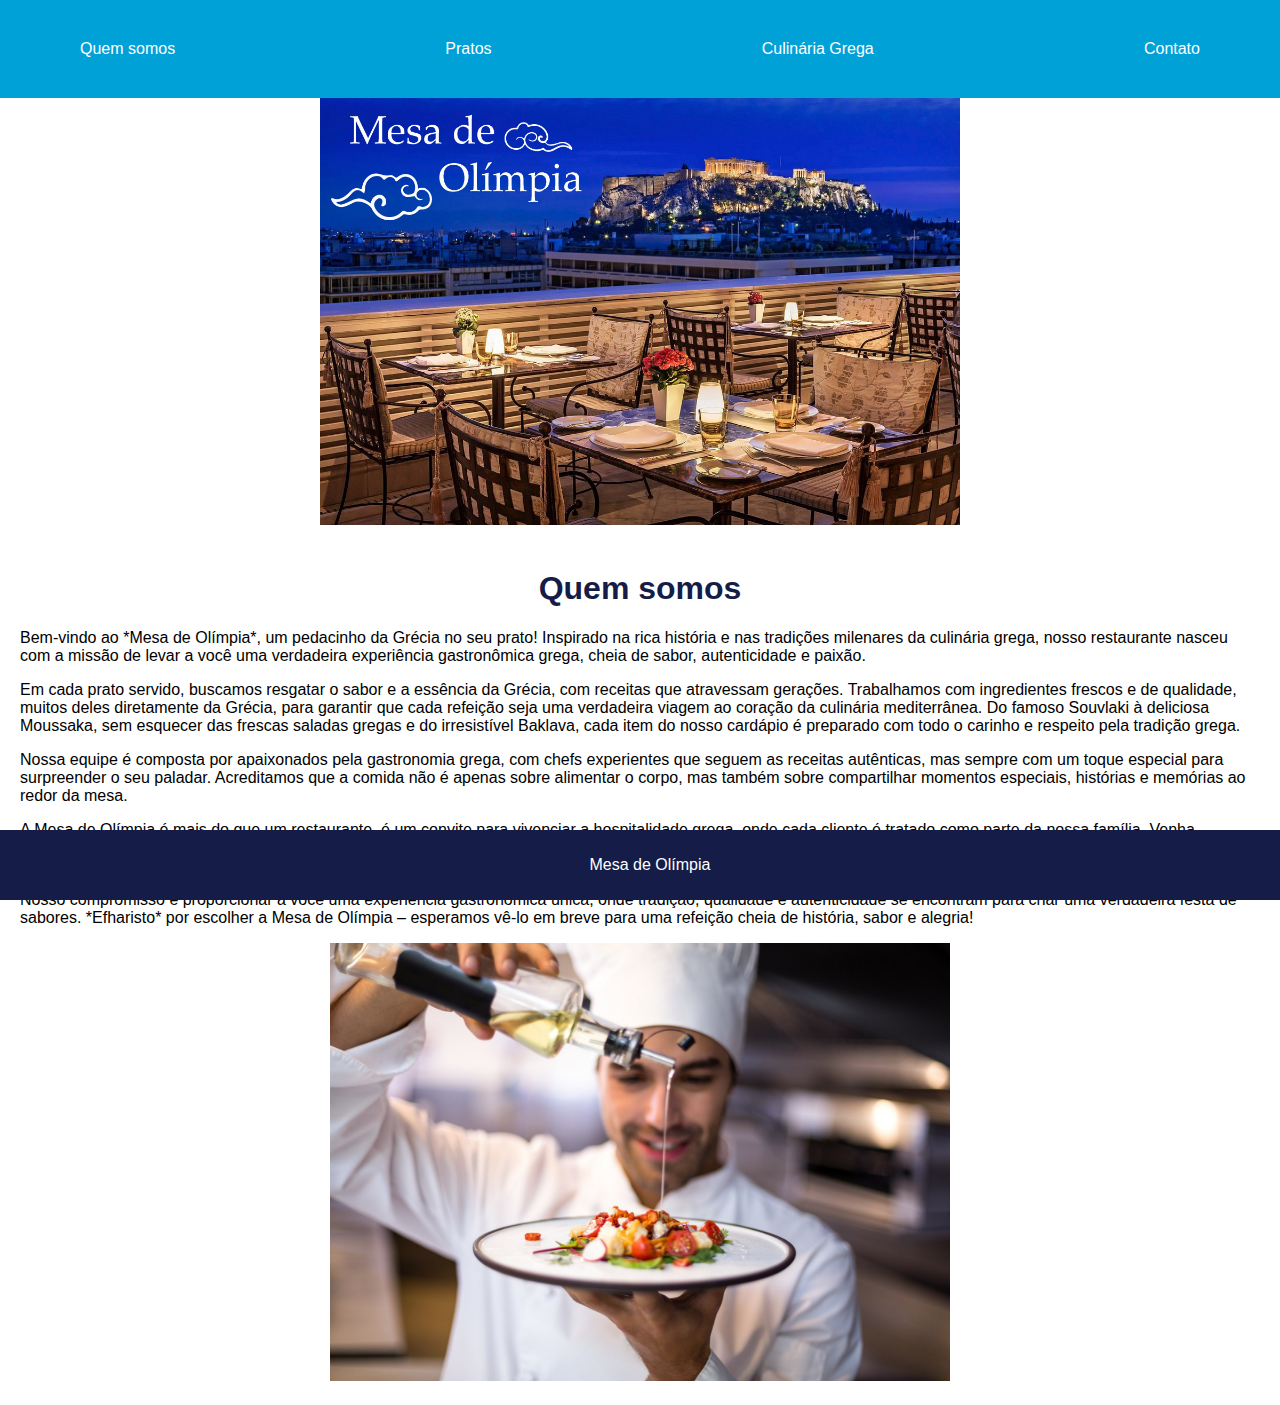
<file: index.html>
<!DOCTYPE html>
<html lang="pt-BR">
<head>
    <meta charset="UTF-8">
    <meta name="viewport" content="width=device-width, initial-scale=1.0">
    <title>Mesa de Olímpia</title>
    <style>
        body {
            font-family: Arial, sans-serif;
            margin: 0;
            padding: 0;
        }
        header {
            background-color: #00A1D7;
            padding: 40px 50px;
            color: white;
        }
        header nav {
            display: flex;
            justify-content: space-between;
        }
        header a {
            color: white;
            text-decoration: none;
            margin: 0 30px;
        }
        header a:hover {
            text-decoration: underline;
        }
        .banner {
            width: 100%;
            height: 300px;
            background-color: #ccc;
            display: flex;
            align-items: center;
            justify-content: center;
            font-size: 24px;
            color: #555;
        }
        .content {
            padding: 20px;
        }
        .content h1 {
            color: #151C48;
            text-align: center;
        }

        footer {
            background-color: #151C48;
            color: white;
            text-align: center;
            padding: 10px;
            position: fixed;
            bottom: 0;
            width: 100%;
        }

        img {
            max-width: 50%;
            height: auto;
        }
    </style>
</head>
<body>
    <header>
        <nav>
            <a href="#Quem somos">Quem somos</a>
            <a href="#Pratos">Pratos</a>
            <a href="#Culinária Grega">Culinária Grega</a>
            <a href="#Contato">Contato</a>
        </nav>
    </header>
    <center>
        <img src="images/Foto-pro-banner.jpg">
    </center>

    <div class="content">
        <h1>Quem somos</h1>
        <p>Bem-vindo ao *Mesa de Olímpia*, um pedacinho da Grécia no seu prato! Inspirado na rica história e nas tradições milenares da culinária grega, nosso restaurante nasceu com a missão de levar a você uma verdadeira experiência gastronômica grega, cheia de sabor, autenticidade e paixão.<p>
            
            <p>Em cada prato servido, buscamos resgatar o sabor e a essência da Grécia, com receitas que atravessam gerações. Trabalhamos com ingredientes frescos e de qualidade, muitos deles diretamente da Grécia, para garantir que cada refeição seja uma verdadeira viagem ao coração da culinária mediterrânea. Do famoso Souvlaki à deliciosa Moussaka, sem esquecer das frescas saladas gregas e do irresistível Baklava, cada item do nosso cardápio é preparado com todo o carinho e respeito pela tradição grega.<p>
            
                <p>Nossa equipe é composta por apaixonados pela gastronomia grega, com chefs experientes que seguem as receitas autênticas, mas sempre com um toque especial para surpreender o seu paladar. Acreditamos que a comida não é apenas sobre alimentar o corpo, mas também sobre compartilhar momentos especiais, histórias e memórias ao redor da mesa.<p>
            
                    <p>A Mesa de Olímpia é mais do que um restaurante, é um convite para vivenciar a hospitalidade grega, onde cada cliente é tratado como parte da nossa família. Venha saborear a Grécia em cada garfada e descubra por que nosso restaurante é o lugar perfeito para uma refeição deliciosa, um encontro com amigos ou uma celebração de momentos inesquecíveis.<p>
            
                        <p>Nosso compromisso é proporcionar a você uma experiência gastronômica única, onde tradição, qualidade e autenticidade se encontram para criar uma verdadeira festa de sabores. *Efharisto* por escolher a Mesa de Olímpia – esperamos vê-lo em breve para uma refeição cheia de história, sabor e alegria!<p>
            
            </p>
            <center>
                <img src="images/quem-somos.png">
            </center>

    </div>

</div>

    <footer>
        <p>Mesa de Olímpia</p>
    </footer>
</body>
</html>
</file>
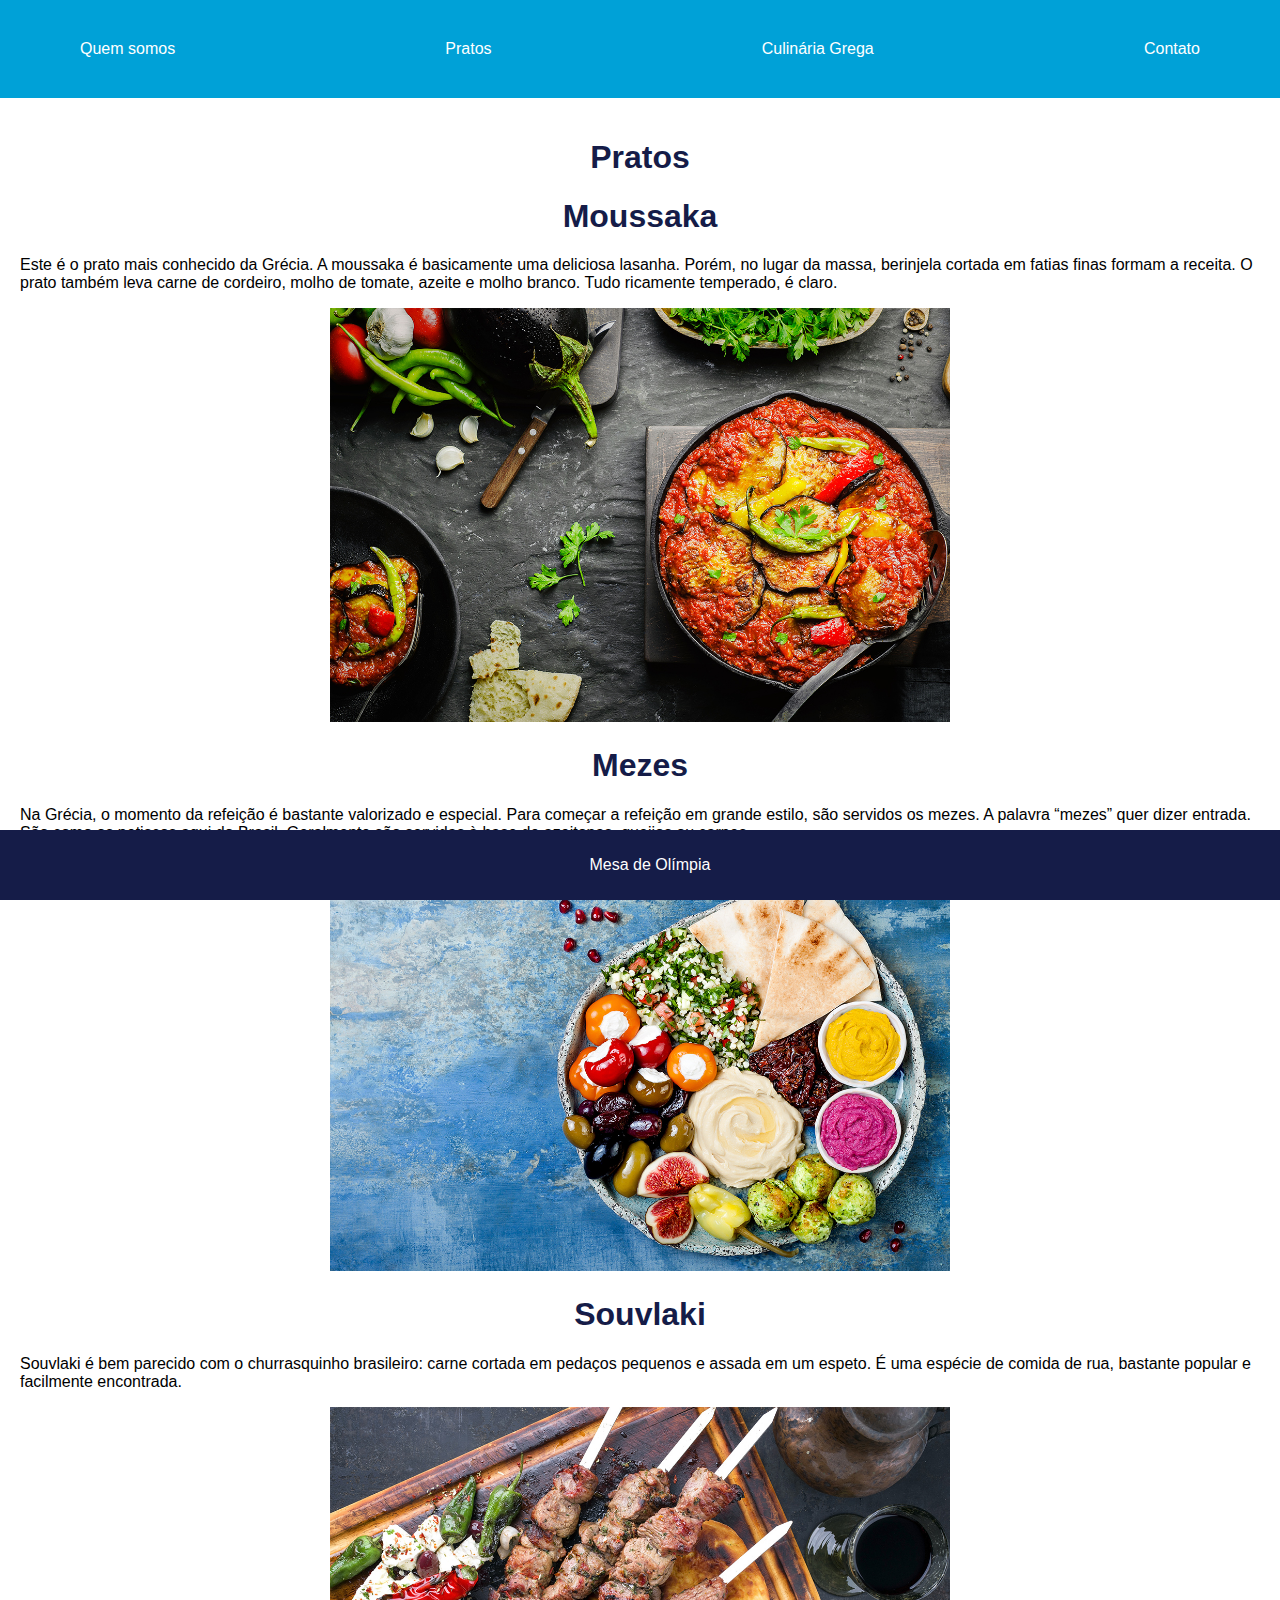
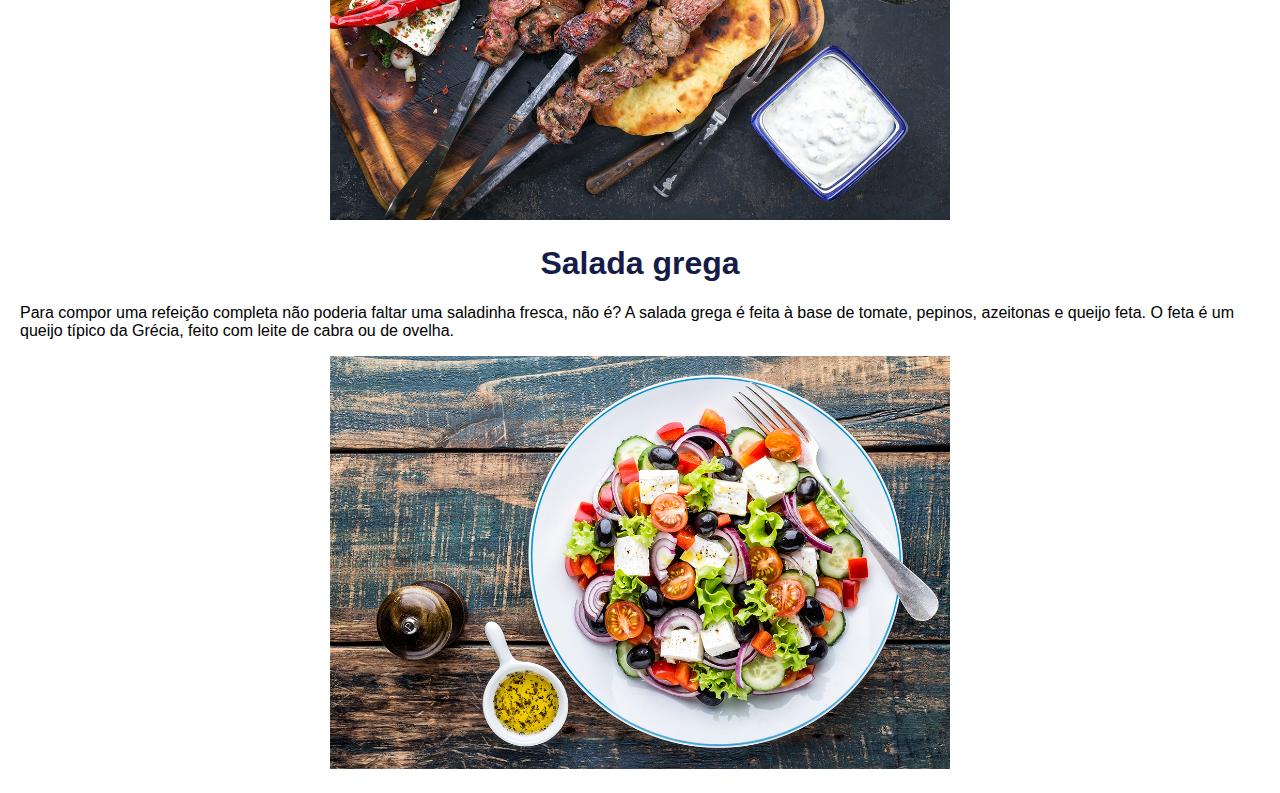
<file: index2.html>
<!DOCTYPE html>
<html lang="pt-br">
<head>
    <meta charset="UTF-8">
    <meta name="viewport" content="width=device-width, initial-scale=1.0">
    <title>Tela-Pratos</title>

    <style>
        body {
            font-family: Arial, sans-serif;
            margin: 0;
            padding: 0;
        }
        header {
            background-color: #00A1D7;
            padding: 40px 50px;
            color: white;
        }
        header nav {
            display: flex;
            justify-content: space-between;
        }
        header a {
            color: white;
            text-decoration: none;
            margin: 0 30px;
        }
        header a:hover {
            text-decoration: underline;
        }
        .banner {
            width: 100%;
            height: 300px;
            background-color: #ccc;
            display: flex;
            align-items: center;
            justify-content: center;
            font-size: 24px;
            color: #555;
        }
        .content {
            padding: 20px;
        }
        .content h1 {
            color: #151C48;
            text-align: center;
        }

        footer {
            background-color: #151C48;
            color: white;
            text-align: center;
            padding: 10px;
            position: fixed;
            bottom: 0;
            width: 100%;
        }

        img {
            max-width: 50%;
            height: auto;
        }
    </style>
</head>
<body>
    <header>
        <nav>
            <a href="#Quem somos">Quem somos</a>
            <a href="#Pratos">Pratos</a>
            <a href="#Culinária Grega">Culinária Grega</a>
            <a href="#Contato">Contato</a>
        </nav>
    </header>

    <div class="content">
        <h1>Pratos</h1>
            <h1>Moussaka</h1>
            <p>Este é o prato mais conhecido da Grécia. A moussaka é basicamente uma deliciosa lasanha. Porém, no lugar da massa, berinjela cortada em fatias finas formam a receita. O prato também leva carne de cordeiro, molho de tomate, azeite e molho branco. Tudo ricamente temperado, é claro.</p>
            <center>
                <img src="images/imagem-1.jpg">
            </center>

            <h1>Mezes</h1>
            <p>Na Grécia, o momento da refeição é bastante valorizado e especial. Para começar a refeição em grande estilo, são servidos os mezes. A palavra “mezes” quer dizer entrada. São como os petiscos aqui do Brasil. Geralmente são servidas à base de azeitonas, queijos ou carnes.</p>
    <center>
        <img src="images/imagem-2.jpg">
    </center>
    
    <h1>Souvlaki</h1>
    <p>Souvlaki é bem parecido com o churrasquinho brasileiro: carne cortada em pedaços pequenos e assada em um espeto. É uma espécie de comida de rua, bastante popular e facilmente encontrada.</p>
    <center>
        <img src="images/imagem-3.jpg">
    </center>

    <h1>Salada grega</h1>
    <p>Para compor uma refeição completa não poderia faltar uma saladinha fresca, não é? A salada grega é feita à base de tomate, pepinos, azeitonas e queijo feta. O feta é um queijo típico da Grécia, feito com leite de cabra ou de ovelha.</p>
    <center>
        <img src="images/imagem-4.jpg">
    </center>
</div>

<footer>
    <p>Mesa de Olímpia</p>
</footer>

</body>
</html>
</file>
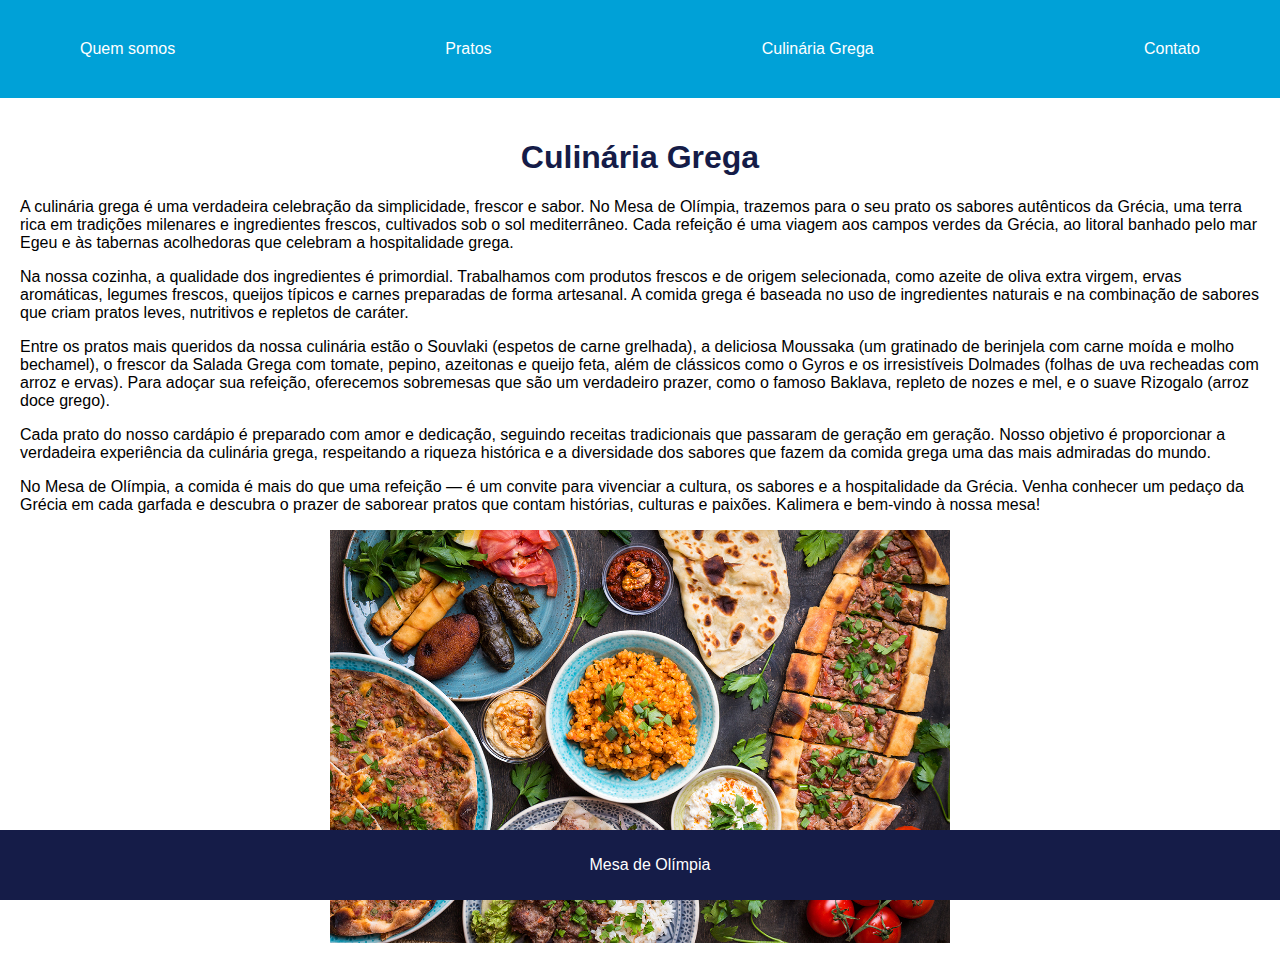
<file: index3.html>
<!DOCTYPE html>
<html lang="pt-br">
<head>
    <meta charset="UTF-8">
    <meta name="viewport" content="width=device-width, initial-scale=1.0">
    <title><Tela-Culinaria-Grega></Tela-Culinaria-Grega></title>
    <style>
        body {
            font-family: Arial, sans-serif;
            margin: 0;
            padding: 0;
        }
        header {
            background-color: #00A1D7;
            padding: 40px 50px;
            color: white;
        }
        header nav {
            display: flex;
            justify-content: space-between;
        }
        header a {
            color: white;
            text-decoration: none;
            margin: 0 30px;
        }
        header a:hover {
            text-decoration: underline;
        }
        .banner {
            width: 100%;
            height: 300px;
            background-color: #ccc;
            display: flex;
            align-items: center;
            justify-content: center;
            font-size: 24px;
            color: #555;
        }
        .content {
            padding: 20px;
        }
        .content h1 {
            color: #151C48;
            text-align: center;
        }

        footer {
            background-color: #151C48;
            color: white;
            text-align: center;
            padding: 10px;
            position: fixed;
            bottom: 0;
            width: 100%;
        }

        img {
            max-width: 50%;
            height: auto;
        }
    </style>
</head>

<body>
    <header>
        <nav>
            <a href="#Quem somos">Quem somos</a>
            <a href="#Pratos">Pratos</a>
            <a href="#Culinária Grega">Culinária Grega</a>
            <a href="#Contato">Contato</a>
        </nav>
    </header>

    <div class="content">
        <h1>Culinária Grega</h1>
        <p>A culinária grega é uma verdadeira celebração da simplicidade, frescor e sabor. No Mesa de Olímpia, trazemos para o seu prato os sabores autênticos da Grécia, uma terra rica em tradições milenares e ingredientes frescos, cultivados sob o sol mediterrâneo. Cada refeição é uma viagem aos campos verdes da Grécia, ao litoral banhado pelo mar Egeu e às tabernas acolhedoras que celebram a hospitalidade grega.<p>

            <p>Na nossa cozinha, a qualidade dos ingredientes é primordial. Trabalhamos com produtos frescos e de origem selecionada, como azeite de oliva extra virgem, ervas aromáticas, legumes frescos, queijos típicos e carnes preparadas de forma artesanal. A comida grega é baseada no uso de ingredientes naturais e na combinação de sabores que criam pratos leves, nutritivos e repletos de caráter.<p>
            
            <p>Entre os pratos mais queridos da nossa culinária estão o Souvlaki (espetos de carne grelhada), a deliciosa Moussaka (um gratinado de berinjela com carne moída e molho bechamel), o frescor da Salada Grega com tomate, pepino, azeitonas e queijo feta, além de clássicos como o Gyros e os irresistíveis Dolmades (folhas de uva recheadas com arroz e ervas). Para adoçar sua refeição, oferecemos sobremesas que são um verdadeiro prazer, como o famoso Baklava, repleto de nozes e mel, e o suave Rizogalo (arroz doce grego).<p>
            
            <p>Cada prato do nosso cardápio é preparado com amor e dedicação, seguindo receitas tradicionais que passaram de geração em geração. Nosso objetivo é proporcionar a verdadeira experiência da culinária grega, respeitando a riqueza histórica e a diversidade dos sabores que fazem da comida grega uma das mais admiradas do mundo.<p>
            
            <p>No Mesa de Olímpia, a comida é mais do que uma refeição — é um convite para vivenciar a cultura, os sabores e a hospitalidade da Grécia. Venha conhecer um pedaço da Grécia em cada garfada e descubra o prazer de saborear pratos que contam histórias, culturas e paixões. Kalimera e bem-vindo à nossa mesa!</p>
            
            <center>
                <img src="images/culinaria-grega.jpg">
            </center>
    </div>

    <footer>
        <p>Mesa de Olímpia</p>
    </footer>

</body>
</html>
</file>
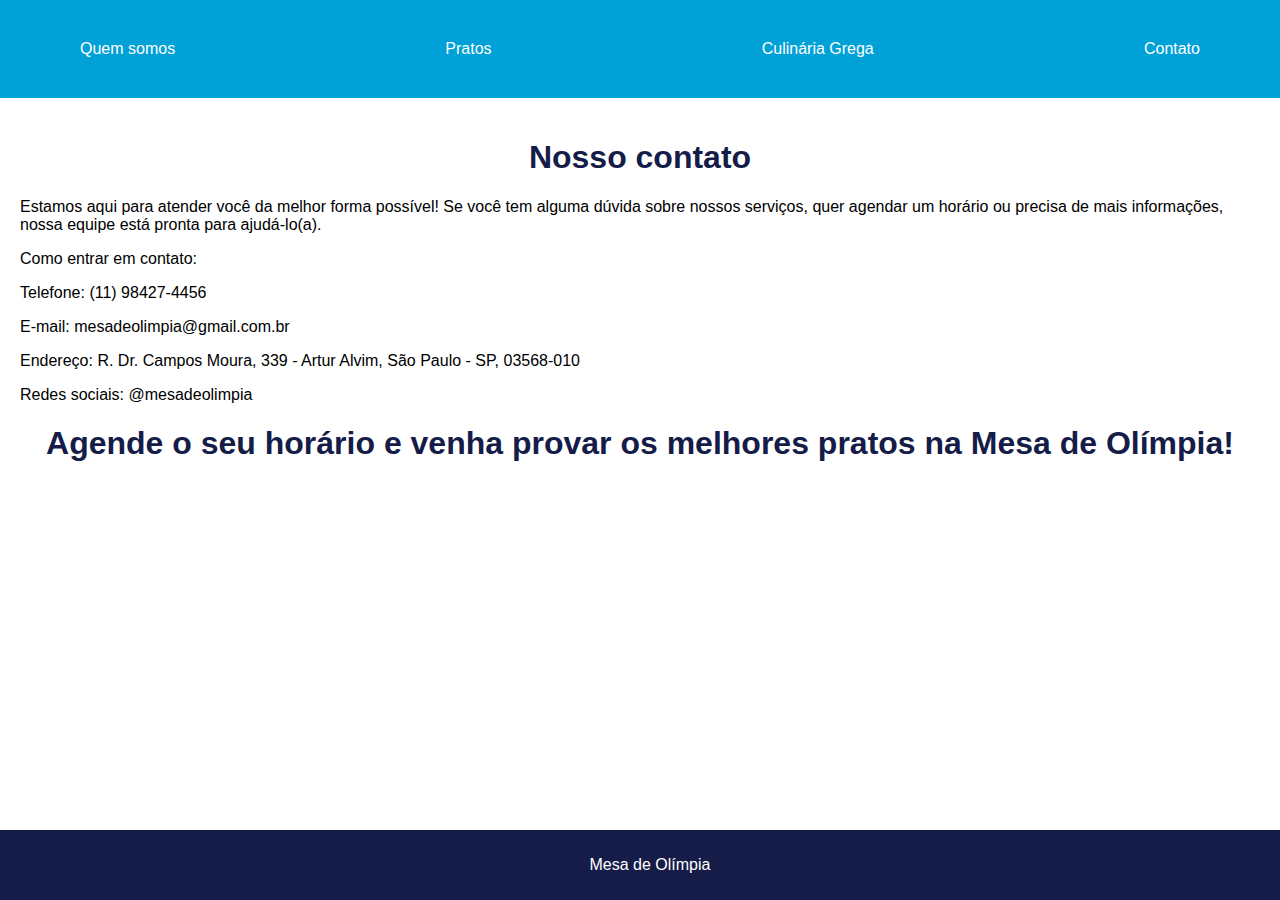
<file: index4.html>
<!DOCTYPE html>
<html lang="pt-br">
<head>
    <meta charset="UTF-8">
    <meta name="viewport" content="width=device-width, initial-scale=1.0">
    <title><Tela-Culinaria-Grega></Tela-Culinaria-Grega></title>
    <style>
        body {
            font-family: Arial, sans-serif;
            margin: 0;
            padding: 0;
        }
        header {
            background-color: #00A1D7;
            padding: 40px 50px;
            color: white;
        }
        header nav {
            display: flex;
            justify-content: space-between;
        }
        header a {
            color: white;
            text-decoration: none;
            margin: 0 30px;
        }
        header a:hover {
            text-decoration: underline;
        }
        .banner {
            width: 100%;
            height: 300px;
            background-color: #ccc;
            display: flex;
            align-items: center;
            justify-content: center;
            font-size: 24px;
            color: #555;
        }
        .content {
            padding: 20px;
        }
        .content h1 {
            color: #151C48;
            text-align: center;
        }

        footer {
            background-color: #151C48;
            color: white;
            text-align: center;
            padding: 10px;
            position: fixed;
            bottom: 0;
            width: 100%;
        }

        img {
            max-width: 50%;
            height: auto;
        }
    </style>
</head>

<body>
    <header>
        <nav>
            <a href="#Quem somos">Quem somos</a>
            <a href="#Pratos">Pratos</a>
            <a href="#Culinária Grega">Culinária Grega</a>
            <a href="#Contato">Contato</a>
        </nav>
    </header>

    <div class="content">
        <h1>Nosso contato</h1>
            <p>Estamos aqui para atender você da melhor forma possível! Se você tem alguma dúvida sobre nossos serviços, quer agendar um horário ou precisa de mais informações, nossa equipe está pronta para ajudá-lo(a).<p>

                <p>Como entrar em contato:<p>
                
               <p> Telefone: (11) 98427-4456<p>
               <p> E-mail: mesadeolimpia@gmail.com.br<p>
                <p>Endereço: R. Dr. Campos Moura, 339 - Artur Alvim, São Paulo - SP, 03568-010<p>
                <p>Redes sociais: @mesadeolimpia<p>

                    <h1>Agende o seu horário e venha provar os melhores pratos na Mesa de Olímpia!</h1>
    </div>

    <footer>
        <p>Mesa de Olímpia</p>
    </footer>

</body>
</html>
</file>
